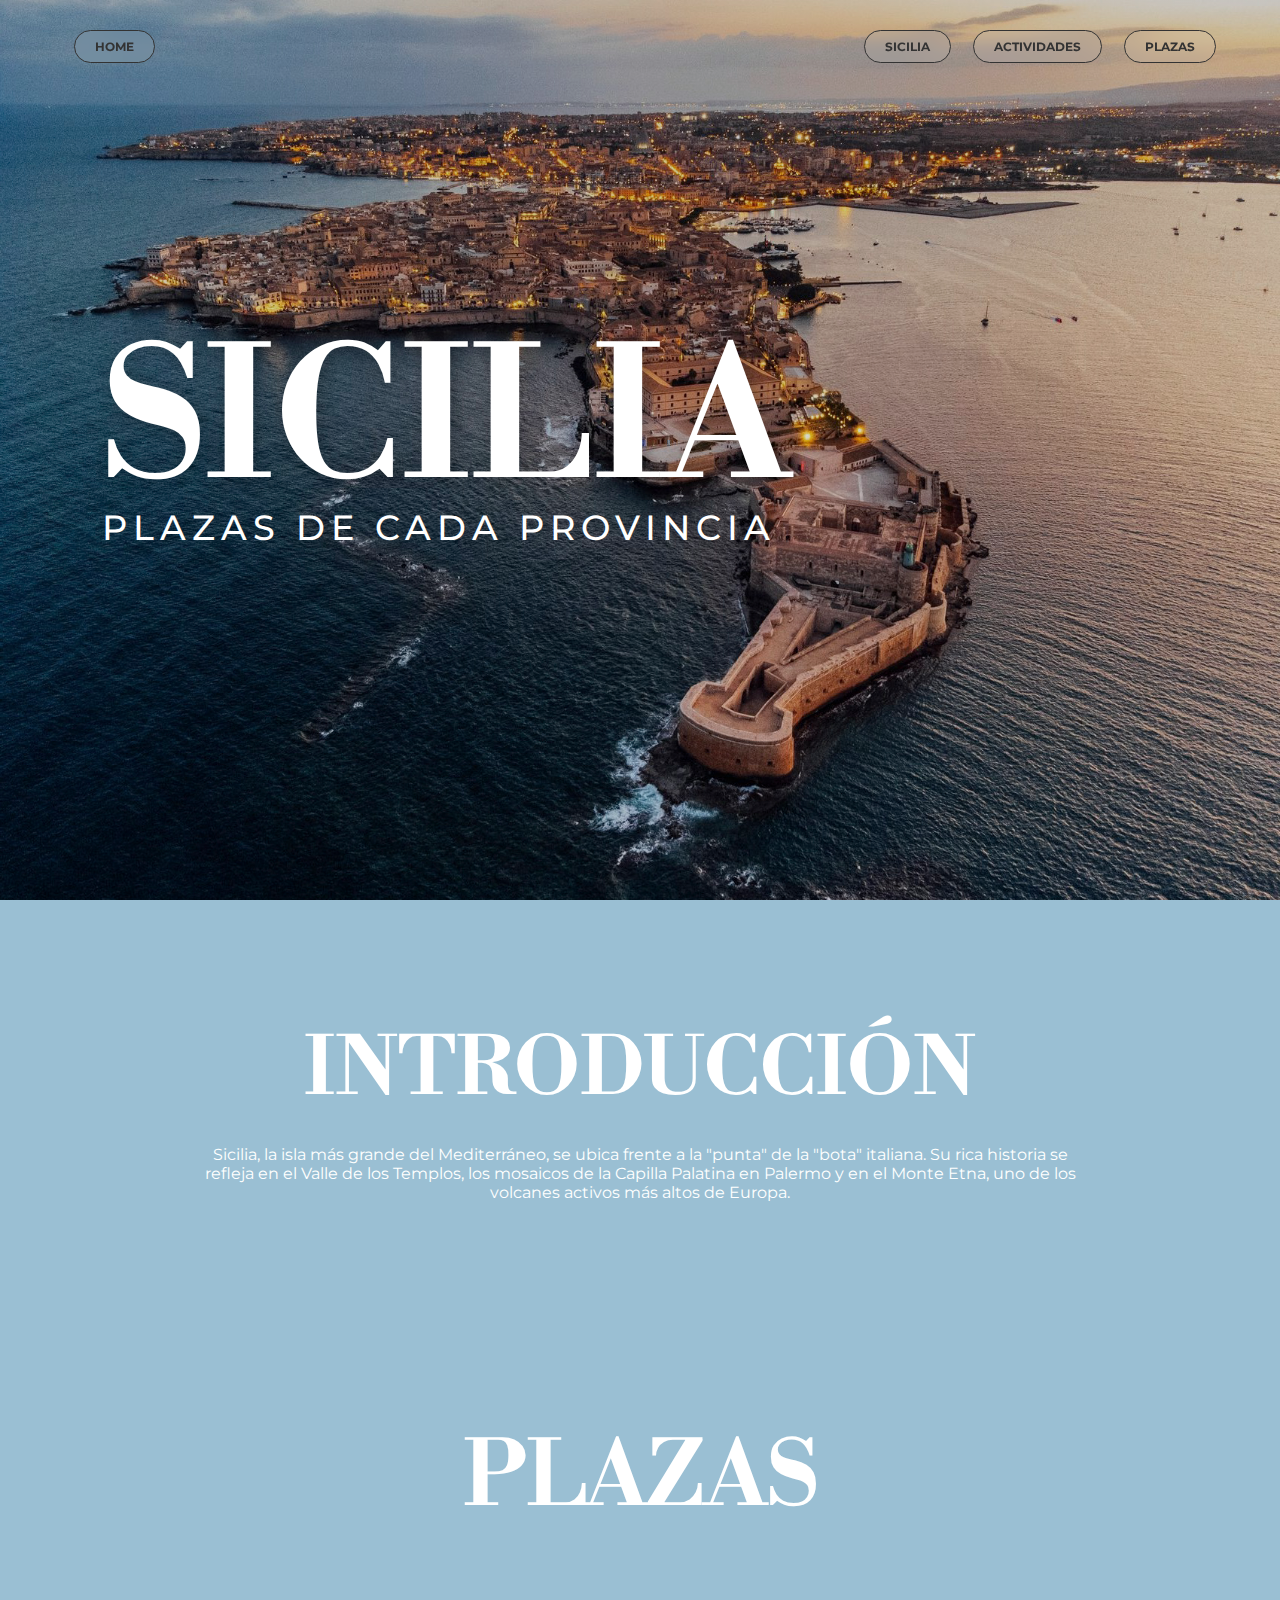
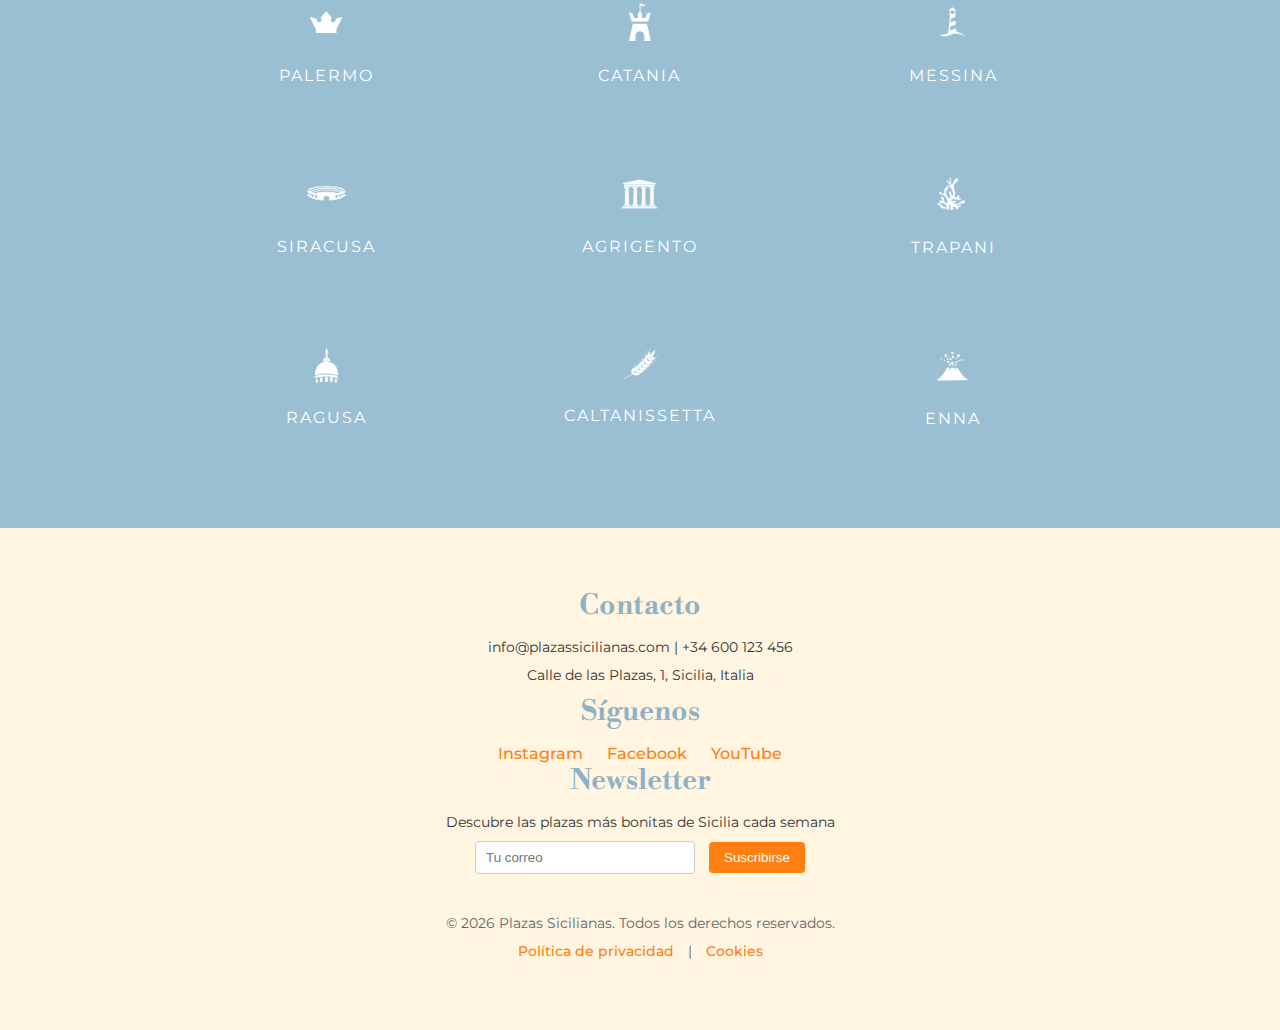
<file: index.html>
<!DOCTYPE html>
<html lang="es">
<head>
    <meta charset="UTF-8">
    <meta name="viewport" content="width=device-width, initial-scale=1.0">
    <title>Sicilia - Plazas</title>
    <link href="https://fonts.googleapis.com/css2?family=Libre+Bodoni:wght@400;700&family=Montserrat:wght@300;400;700&display=swap" rel="stylesheet">
    <link rel="stylesheet" href="style.css">
</head>
<body>

    <header class="hero">
        <nav class="navbar">
            <div class="nav-container">
                <a href="index.html" class="nav-pill">HOME</a>
                
                <div class="nav-right">
                    <a href="#" class="nav-pill">SICILIA</a>
                    <a href="#" class="nav-pill">ACTIVIDADES</a>
                    <a href="#plazas" class="nav-pill">PLAZAS</a>
                </div>
            </div>
        </nav>

        <div class="hero-text">
            <h1>SICILIA</h1>
            <h2>PLAZAS DE CADA PROVINCIA</h2>
        </div>
    </header>

    <section class="contenedor-azul">
        <div class="texto-descripcion">
            <h3>INTRODUCCIÓN</h3>
            <p>
                Sicilia, la isla más grande del Mediterráneo, se ubica frente a la 
                "punta" de la "bota" italiana. Su rica historia se refleja en el 
                Valle de los Templos, los mosaicos de la Capilla Palatina en Palermo 
                y en el Monte Etna, uno de los volcanes activos más altos de Europa.
            </p>
        </div>
    </section>

    <section id="plazas" class="seccion-plazas">
        <h3 class="titulo-plazas">PLAZAS</h3>
        
        <div class="grid-plazas">
            <a href="palermo.html" class="plaza-item">
                <img src="palermocorona.png" alt="Palermo">
                <p>PALERMO</p>
            </a>

            <a href="catania.html" class="plaza-item">
                <img src="cataniatorre.jpg" alt="Catania">
                <p>CATANIA</p>
            </a>

            <a href="messina.html" class="plaza-item">
                <img src="mesinafaro.png" alt="Messina">
                <p>MESSINA</p>
            </a>

            <a href="siracusa.html" class="plaza-item">
                <img src="siracusaanfiteatro.png" alt="Siracusa">
                <p>SIRACUSA</p>
            </a>

            <a href="agrigento.html" class="plaza-item">
                <img src="agrigentotemplo.jpg" alt="Agrigento">
                <p>AGRIGENTO</p>
            </a>

            <a href="trapani.html" class="plaza-item">
                <img src="trapanicoral.png" alt="Trapani">
                <p>TRAPANI</p>
            </a>

            <a href="ragusa.html" class="plaza-item">
                <img src="ragusacupula.png" alt="Ragusa">
                <p>RAGUSA</p>
            </a>

            <a href="caltanissetta.html" class="plaza-item">
                <img src="regusatrigo.png" alt="Caltanissetta">
                <p>CALTANISSETTA</p>
            </a>

            <a href="enna.html" class="plaza-item">
                <img src="etnavolcan.jpg" alt="Enna">
                <p>ENNA</p>
            </a>
        </div>
    </section>

    <footer class="footer">
        <div class="footer-contacto">
            <h3>Contacto</h3>
            <p>info@plazassicilianas.com | +34 600 123 456</p>
            <p>Calle de las Plazas, 1, Sicilia, Italia</p>
        </div>

        <div class="footer-redes">
            <h3>Síguenos</h3>
            <a href="#">Instagram</a>
            <a href="#">Facebook</a>
            <a href="#">YouTube</a>
        </div>

        <div class="footer-newsletter">
            <h3>Newsletter</h3>
            <p>Descubre las plazas más bonitas de Sicilia cada semana</p>
            <form>
                <input type="email" placeholder="Tu correo">
                <button type="submit">Suscribirse</button>
            </form>
        </div>

        <div class="footer-legal">
            <p>© 2026 Plazas Sicilianas. Todos los derechos reservados.</p>
            <p>
                <a href="#">Política de privacidad</a> | 
                <a href="#">Cookies</a>
            </p>
        </div>
    </footer>

</body>
</html>
</file>
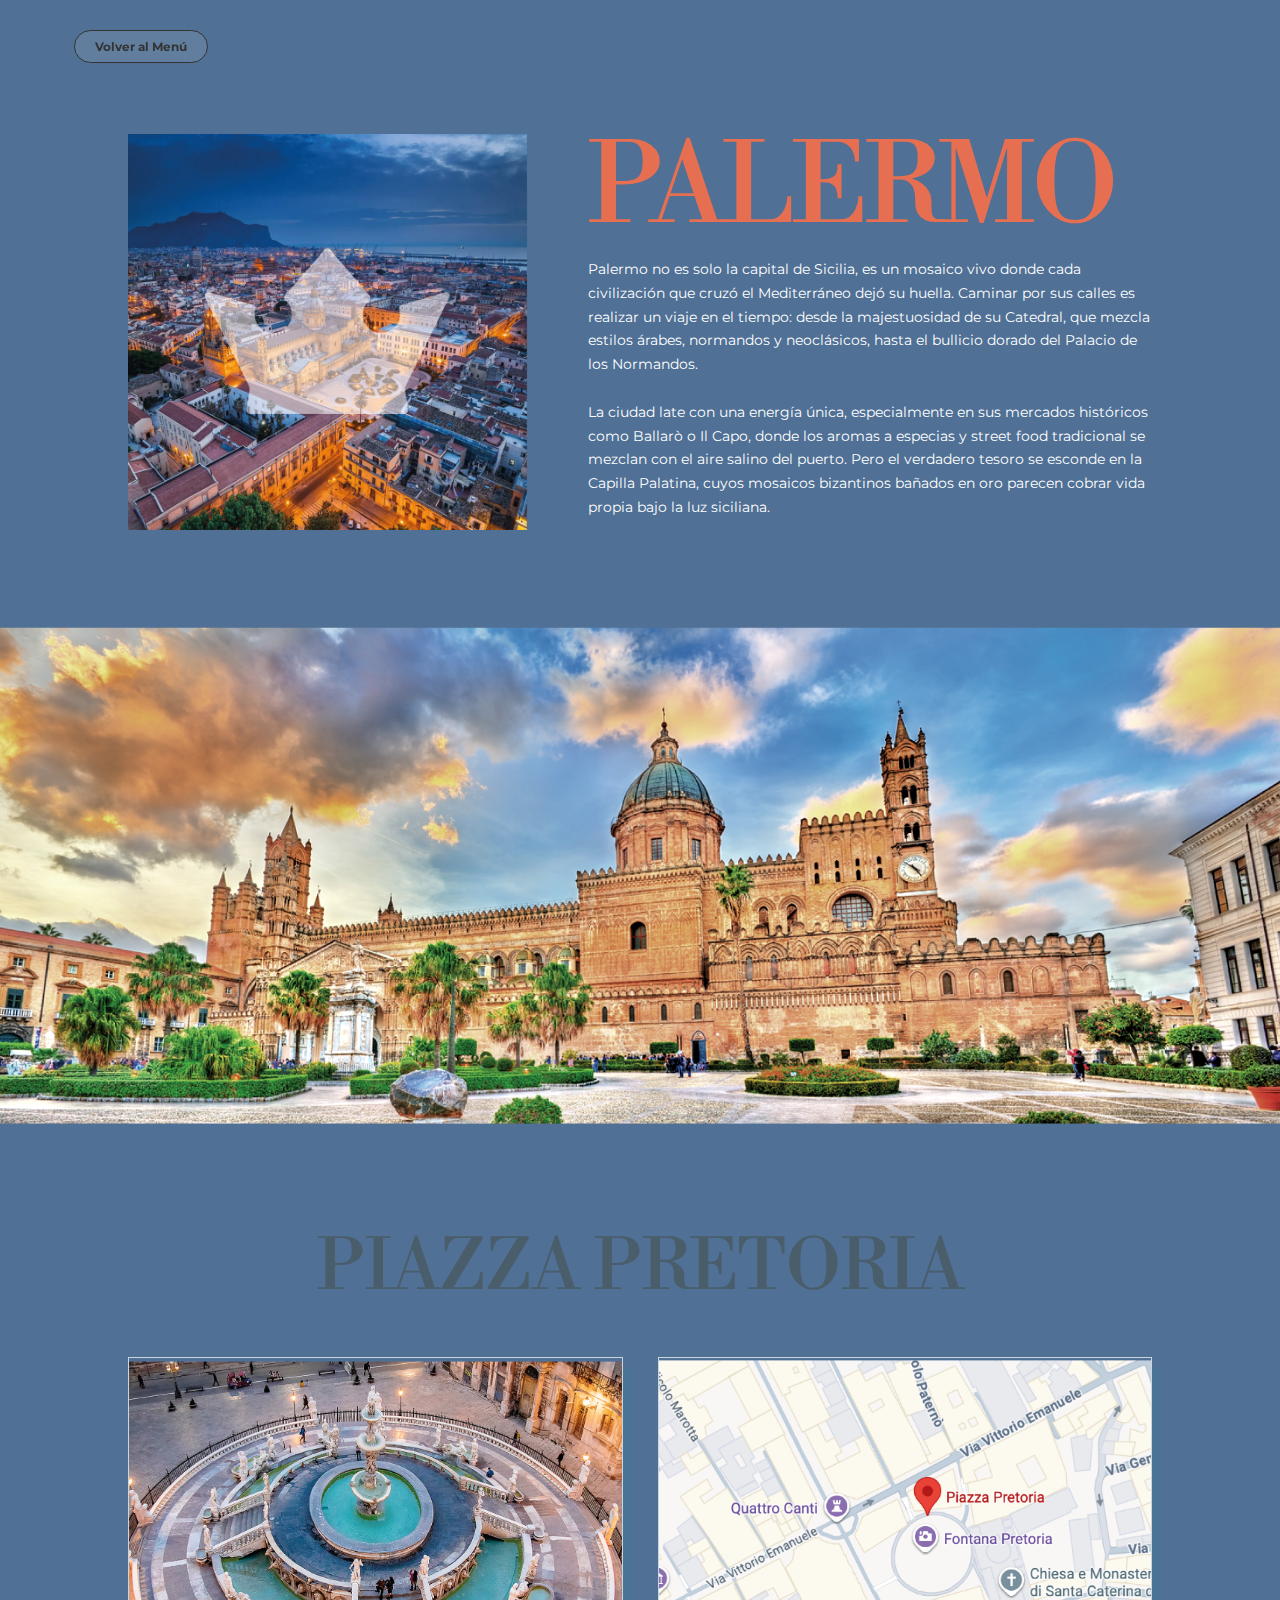
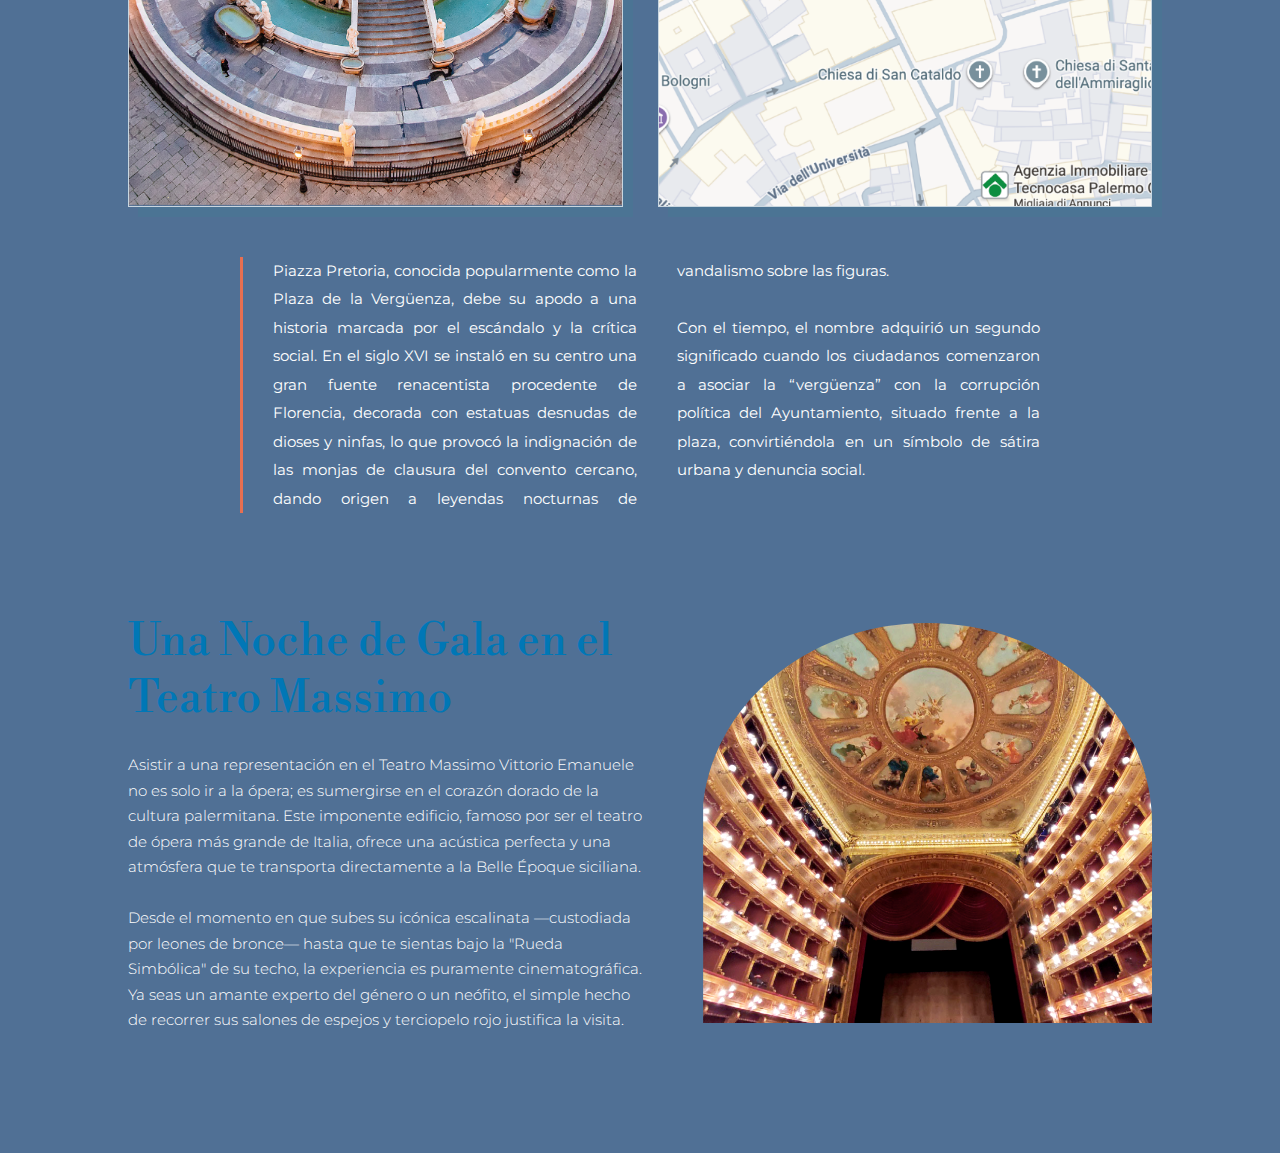
<file: palermo.html>
<!DOCTYPE html>
<html lang="es">

<head>

<meta charset="UTF-8">

<meta name="viewport" content="width=device-width, initial-scale=1.0">

<title>Palermo</title>

<link href="https://fonts.googleapis.com/css2?family=Libre+Bodoni:wght@400;700&family=Montserrat:wght@300;400;700&display=swap" rel="stylesheet">

<link rel="stylesheet" href="style.css">

</head>


<body class="palermo-body">



<!-- NAVBAR -->

<nav class="navbar">

<div class="nav-container">

<a href="index.html#plazas" class="nav-pill">Volver al Menú</a>

</nav>




<!-- INTRO PALERMO -->

<section class="palermo-intro">


<div class="palermo-grid">


<img src="palermo1.png" class="palermo-img" alt="Vista de Palermo">


<div>


<h1 class="palermo-title">

PALERMO

</h1>


<p class="palermo-text">

Palermo no es solo la capital de Sicilia, es un mosaico vivo donde cada civilización que cruzó el Mediterráneo dejó su huella. Caminar por sus calles es realizar un viaje en el tiempo: desde la majestuosidad de su Catedral, que mezcla estilos árabes, normandos y neoclásicos, hasta el bullicio dorado del Palacio de los Normandos.

<br><br>

La ciudad late con una energía única, especialmente en sus mercados históricos como Ballarò o Il Capo, donde los aromas a especias y street food tradicional se mezclan con el aire salino del puerto. Pero el verdadero tesoro se esconde en la Capilla Palatina, cuyos mosaicos bizantinos bañados en oro parecen cobrar vida propia bajo la luz siciliana.

<br><br>




</div>


</div>


</section>




<!-- IMAGEN GRANDE -->

<img src="palermo2.png" class="palermo-banner" alt="Panorámica Palermo">




<!-- PIAZZA PRETORIA -->

<section class="piazza">


<h1 class="piazza-title">

PIAZZA PRETORIA

</h1>



<div class="piazza-grid">


<img src="palermo3.png" class="piazza-img" alt="Piazza Pretoria">


<img src="mapapalermo.png" class="piazza-map" alt="Mapa Piazza Pretoria">


</div>




<p class="piazza-text">

Piazza Pretoria, conocida popularmente como la Plaza de la Vergüenza, debe su apodo a una historia marcada por el escándalo y la crítica social. En el siglo XVI se instaló en su centro una gran fuente renacentista procedente de Florencia, decorada con estatuas desnudas de dioses y ninfas, lo que provocó la indignación de las monjas de clausura del convento cercano, dando origen a leyendas nocturnas de vandalismo sobre las figuras.

<br><br>

Con el tiempo, el nombre adquirió un segundo significado cuando los ciudadanos comenzaron a asociar la “vergüenza” con la corrupción política del Ayuntamiento, situado frente a la plaza, convirtiéndola en un símbolo de sátira urbana y denuncia social.

</p>


</section>





<!-- TEATRO MASSIMO -->

<section class="teatro">



<div class="teatro-grid">



<div>


<h2 class="teatro-title">

Una Noche de Gala en el Teatro Massimo

</h2>


<p class="teatro-text">

Asistir a una representación en el Teatro Massimo Vittorio Emanuele no es solo ir a la ópera; es sumergirse en el corazón dorado de la cultura palermitana. Este imponente edificio, famoso por ser el teatro de ópera más grande de Italia, ofrece una acústica perfecta y una atmósfera que te transporta directamente a la Belle Époque siciliana.

<br><br>

Desde el momento en que subes su icónica escalinata —custodiada por leones de bronce— hasta que te sientas bajo la "Rueda Simbólica" de su techo, la experiencia es puramente cinematográfica. Ya seas un amante experto del género o un neófito, el simple hecho de recorrer sus salones de espejos y terciopelo rojo justifica la visita.

</p>


</div>




<img src="operapalermo.png" class="teatro-img" alt="Teatro Massimo">


</div>


</section>



</body>

</html>
</file>
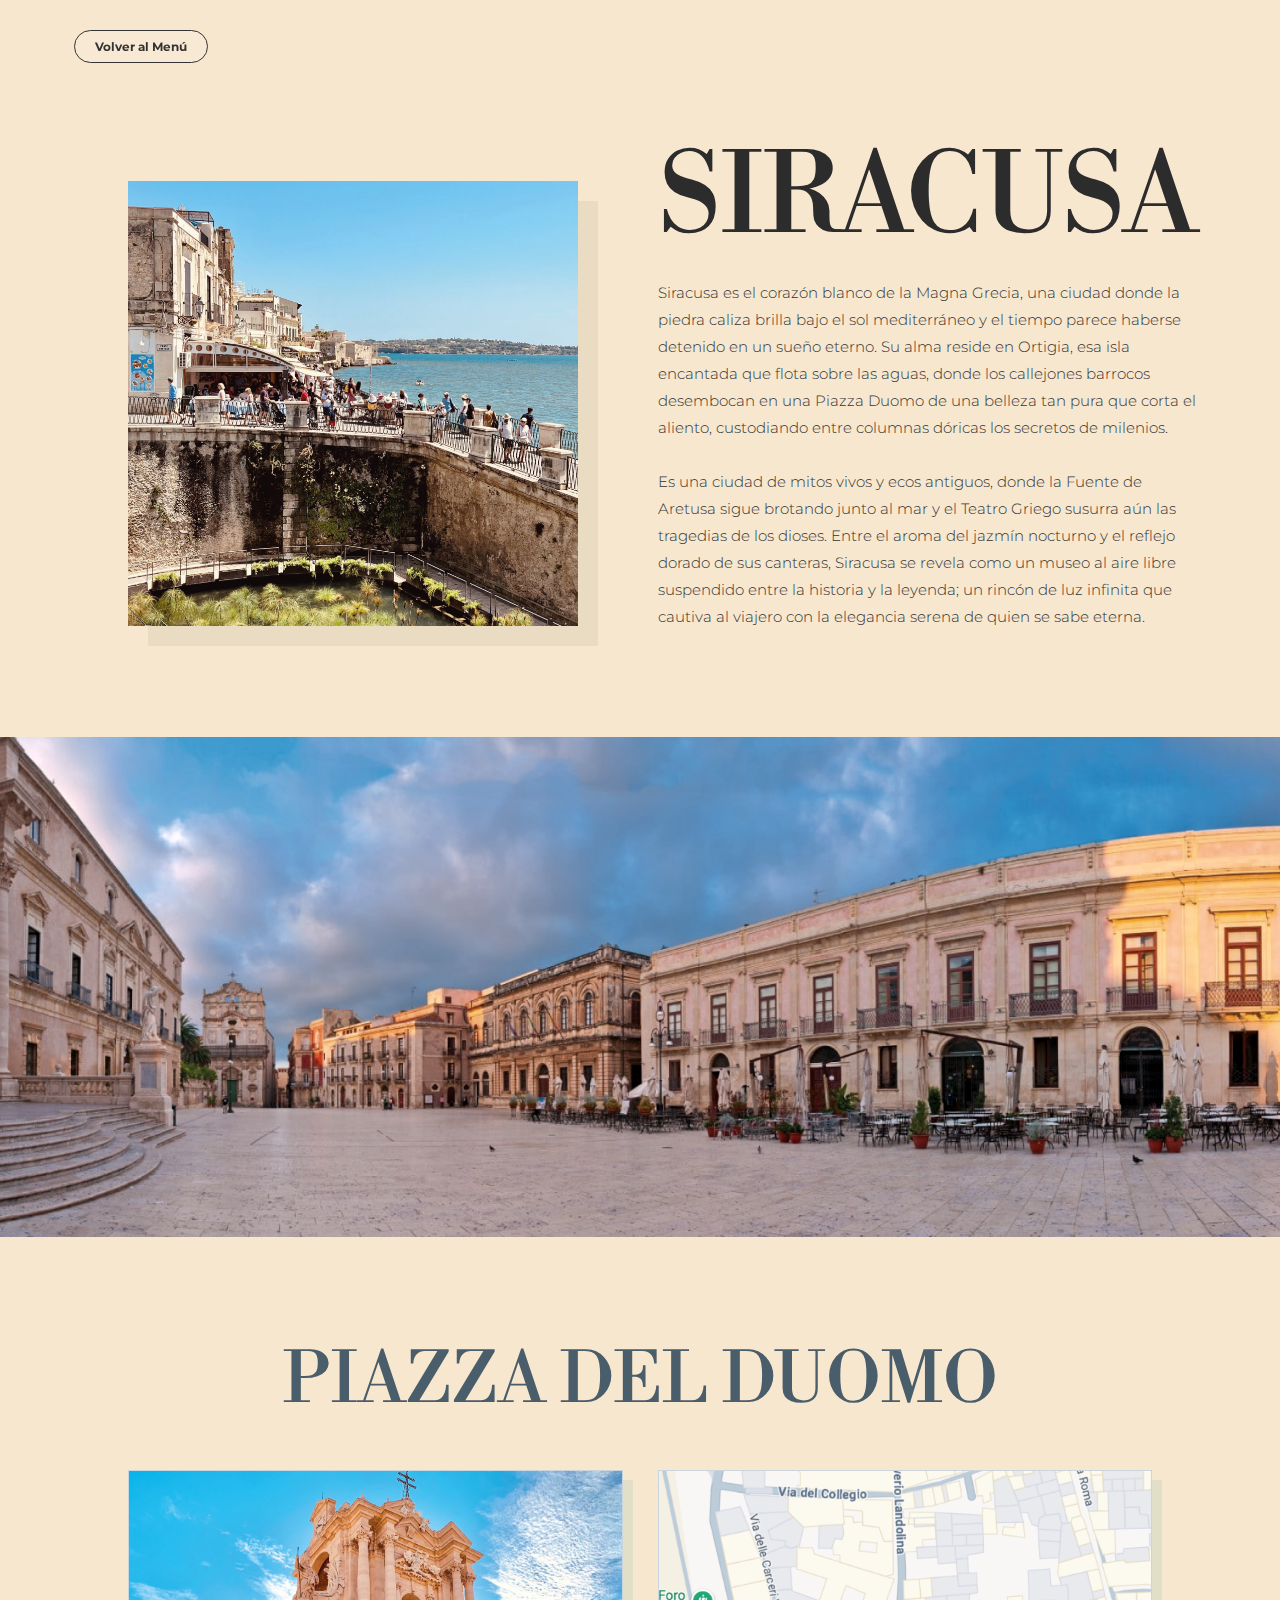
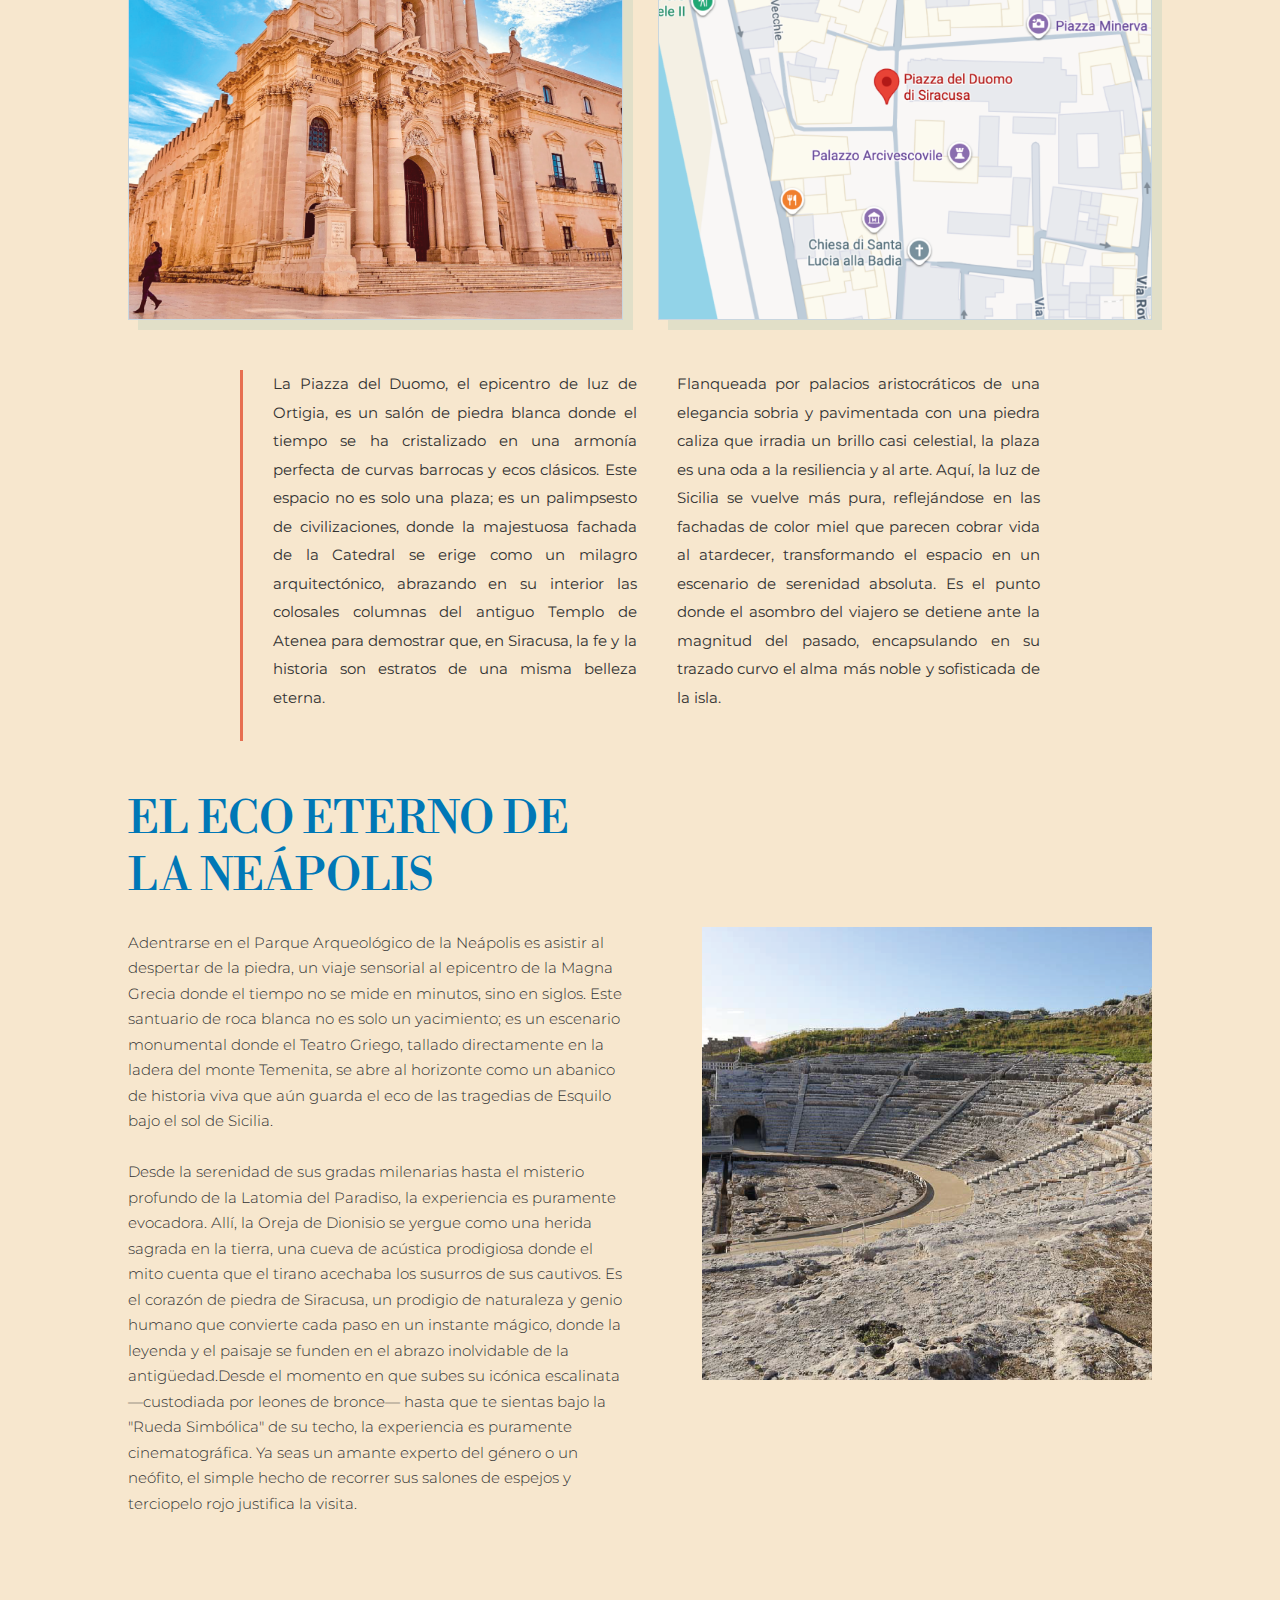
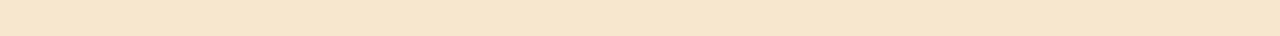
<file: siracusa.html>
<!DOCTYPE html>
<html lang="es">

<head>

<meta charset="UTF-8">

<meta name="viewport" content="width=device-width, initial-scale=1.0">

<title>Palermo</title>

<link href="https://fonts.googleapis.com/css2?family=Libre+Bodoni:wght@400;700&family=Montserrat:wght@300;400;700&display=swap" rel="stylesheet">

<link rel="stylesheet" href="style.css">

</head>


<body class="siracusa-body">



<!-- NAVBAR -->

<nav class="navbar">

<div class="nav-container">

<a href="index.html#plazas" class="nav-pill">Volver al Menú</a>

</nav>




<!-- INTRO SIRACUSA -->

<section class="siracusa-intro">


<div class="siracusa-grid">


<img src="siracusa1.png" class="siracusa-img" alt="Vista de siracusa">


<div>


<h1 class="siracusa-title">

SIRACUSA

</h1>


<p class="siracusa-text">

Siracusa es el corazón blanco de la Magna Grecia, una ciudad donde la piedra caliza brilla bajo el sol mediterráneo y el tiempo parece haberse detenido en un sueño eterno. Su alma reside en Ortigia, esa isla encantada que flota sobre las aguas, donde los callejones barrocos desembocan en una Piazza Duomo de una belleza tan pura que corta el aliento, custodiando entre columnas dóricas los secretos de milenios.

<br><br>

Es una ciudad de mitos vivos y ecos antiguos, donde la Fuente de Aretusa sigue brotando junto al mar y el Teatro Griego susurra aún las tragedias de los dioses. Entre el aroma del jazmín nocturno y el reflejo dorado de sus canteras, Siracusa se revela como un museo al aire libre suspendido entre la historia y la leyenda; un rincón de luz infinita que cautiva al viajero con la elegancia serena de quien se sabe eterna.

<br><br>



</p>


</div>


</div>


</section>




<!-- IMAGEN GRANDE -->

<img src="siracusa2.png" class="palermo-banner" alt="Panorámica Palermo">




<!-- PIAZZA DEL DUOMO -->

<section class="piazza">


<h1 class="piazza-title">

PIAZZA DEL DUOMO

</h1>



<div class="piazza-grid">


<img src="plazasiracusa.png" class="piazza-img" alt="Piazza del duomo">


<img src="mapasiracusa.png" class="piazza-map" alt="Mapa Piazza del duomo">


</div>




<p class="piazza-text">

La Piazza del Duomo, el epicentro de luz de Ortigia, es un salón de piedra blanca donde el tiempo se ha cristalizado en una armonía perfecta de curvas barrocas y ecos clásicos. Este espacio no es solo una plaza; es un palimpsesto de civilizaciones, donde la majestuosa fachada de la Catedral se erige como un milagro arquitectónico, abrazando en su interior las colosales columnas del antiguo Templo de Atenea para demostrar que, en Siracusa, la fe y la historia son estratos de una misma belleza eterna.
<br><br>

Flanqueada por palacios aristocráticos de una elegancia sobria y pavimentada con una piedra caliza que irradia un brillo casi celestial, la plaza es una oda a la resiliencia y al arte. Aquí, la luz de Sicilia se vuelve más pura, reflejándose en las fachadas de color miel que parecen cobrar vida al atardecer, transformando el espacio en un escenario de serenidad absoluta. Es el punto donde el asombro del viajero se detiene ante la magnitud del pasado, encapsulando en su trazado curvo el alma más noble y sofisticada de la isla.

</p>


</section>





<!-- PARQUE ARCOLOGICO -->

<section class="parque arqueologico">



<div class="parque arqueologico-grid">



<div>


<h2 class="teatro-title">

EL ECO ETERNO DE LA NEÁPOLIS

</h2>


<p class="teatro-text">

Adentrarse en el Parque Arqueológico de la Neápolis es asistir al despertar de la piedra, un viaje sensorial al epicentro de la Magna Grecia donde el tiempo no se mide en minutos, sino en siglos. Este santuario de roca blanca no es solo un yacimiento; es un escenario monumental donde el Teatro Griego, tallado directamente en la ladera del monte Temenita, se abre al horizonte como un abanico de historia viva que aún guarda el eco de las tragedias de Esquilo bajo el sol de Sicilia.

<br><br>
Desde la serenidad de sus gradas milenarias hasta el misterio profundo de la Latomia del Paradiso, la experiencia es puramente evocadora. Allí, la Oreja de Dionisio se yergue como una herida sagrada en la tierra, una cueva de acústica prodigiosa donde el mito cuenta que el tirano acechaba los susurros de sus cautivos. Es el corazón de piedra de Siracusa, un prodigio de naturaleza y genio humano que convierte cada paso en un instante mágico, donde la leyenda y el paisaje se funden en el abrazo inolvidable de la antigüedad.Desde el momento en que subes su icónica escalinata —custodiada por leones de bronce— hasta que te sientas bajo la "Rueda Simbólica" de su techo, la experiencia es puramente cinematográfica. Ya seas un amante experto del género o un neófito, el simple hecho de recorrer sus salones de espejos y terciopelo rojo justifica la visita.

</p>


</div>




<img src="ctividadsiracusa.png" class="parque arqueologico-img" alt="parque arqueologico siracusa">


</div>


</section>



</body>

</html>
</file>
<file: style.css>
/* --- RESET GENERAL --- */
* {
margin: 0;
padding: 0;
box-sizing: border-box;
}

body {
font-family: 'Montserrat', sans-serif;
overflow-x: hidden;
}

/* --- SECCIÓN HERO --- */
.hero {
position: relative;
height: 100vh;
background: linear-gradient(rgba(0,0,0,0.2), rgba(0,0,0,0.1)),
url('portada.jpg') no-repeat center center;
background-size: cover;
display: flex;
align-items: center;
padding-left: 8%;
}

/* --- NAVBAR --- */
.navbar {
position: absolute;
top: 30px;
left: 0;
width: 100%;
z-index: 100;
}

.nav-container {
display: flex;
justify-content: space-between;
align-items: center;
width: 92%;
margin: 0 auto;
}

.nav-right {
display: flex;
gap: 12px;
}

.nav-pill {
text-decoration: none;
color: white;
font-weight: 700;
font-size: 13px;
padding: 10px 25px;
border: 1.5px solid rgba(255, 255, 255, 0.5);
border-radius: 50px;
background: rgba(255, 255, 255, 0.1);
backdrop-filter: blur(8px);
transition: all 0.4s cubic-bezier(0.175, 0.885, 0.32, 1.275);
}

.nav-pill:hover {
background-color: white;
color: #8fb1c6;
transform: scale(1.1) translateY(-3px);
box-shadow: 0 10px 20px rgba(0,0,0,0.3);
}

/* --- TEXTO HERO --- */
.hero-text h1 {
font-family: 'Libre Bodoni', serif;
font-size: 180px;
color: white;
line-height: 0.8;
text-shadow: 2px 2px 20px rgba(0,0,0,0.3);
}

.hero-text h2 {
color: white;
font-size: 35px;
letter-spacing: 6px;
font-weight: 500;
margin-top: 10px;
}

/* --- INTRO AZUL --- */
.contenedor-azul {
background-color: #9abfd3;
color: white;
text-align: center;
padding: 120px 15%;
}

.contenedor-azul h3 {
font-family: 'Libre Bodoni', serif;
font-size: 80px;
margin-bottom: 25px;
}

/* --- ACTIVIDADES --- */
.actividades {
padding: 80px 5%;
background-color: #ffffff;
text-align: center;
}

.titulo-actividades {
font-family: 'Libre Bodoni', serif;
font-size: 60px;
color: #8fb1c6;
margin-bottom: 50px;
}

.grid-actividades {
display: grid;
grid-template-columns: repeat(3, 1fr);
gap: 30px;
max-width: 1100px;
margin: 0 auto;
}

.tarjeta-actividad {
display: block;
border-radius: 15px;
overflow: hidden;
position: relative;
box-shadow: 0 10px 20px rgba(0,0,0,0.1);
transition: all 0.4s cubic-bezier(0.175, 0.885, 0.32, 1.275);
}

.imagen-wrapper {
position: relative;
width: 100%;
padding-top: 100%;
}

.imagen-wrapper img {
position: absolute;
width: 100%;
height: 100%;
object-fit: cover;
}

.tarjeta-actividad:hover {
transform: scale(1.05) translateY(-10px);
}

.overlay {
position: absolute;
width: 100%;
height: 100%;
background: rgba(143, 177, 198, 0.7);
display: flex;
justify-content: center;
align-items: center;
opacity: 0;
transition: opacity 0.3s;
}

.tarjeta-actividad:hover .overlay {
opacity: 1;
}

/* --- PLAZAS --- */
.seccion-plazas {
background-color: #9abfd3;
padding: 100px 5%;
text-align: center;
color: white;
}

.titulo-plazas {
font-family: 'Libre Bodoni', serif;
font-size: 90px;
margin-bottom: 60px;
}

.grid-plazas {
display: grid;
grid-template-columns: repeat(3, 1fr);
gap: 80px 40px;
max-width: 900px;
margin: auto;
}

/* ============================= */
/* 🔵 FIX CENTRADO ICONOS PLAZAS */
/* ============================= */

.plaza-item {
text-decoration: none;
color: white;
transition: transform 0.4s;
display: flex;
flex-direction: column;
align-items: center;
}

.plaza-item img {
width: 70px;
margin-bottom: 15px;
}

.plaza-item p {
margin: 0;
font-size: 16px;
letter-spacing: 2px;
}

.plaza-item:hover {
transform: scale(1.2);
}

/* ===================== */
/* PAGINA PALERMO */
/* ===================== */

body.palermo-body {
background-color: #507095;
color: white;
}

.palermo-body .navbar {
position: absolute;
top: 30px;
width: 100%;
}

.palermo-intro {
width: 80%;
margin: auto;
padding-top: 120px;
padding-bottom: 80px;
}

.palermo-grid {
display: grid;
grid-template-columns: 400px 1fr;
gap: 60px;
align-items: center;
}

.palermo-img {
width: 100%;
}

.palermo-title {
font-family: 'Libre Bodoni', serif;
font-size: 150px;
font-weight: 400;
}

.palermo-text {
font-size: 14px;
line-height: 1.7;
max-width: 600px;
}

.palermo-banner {
width: 100%;
display: block;
}

.piazza {
width: 80%;
margin: auto;
padding-top: 80px;
text-align: center;
}

.piazza-title {
font-family: 'Libre Bodoni', serif;
font-size: 100px;
font-weight: 400;
margin-bottom: 40px;
}

.piazza-grid {
display: grid;
grid-template-columns: 1fr 1fr;
gap: 40px;
}

.piazza-img,
.piazza-map {
width: 100%;
}

.piazza-text {
max-width: 600px;
margin: auto;
margin-top: 40px;
font-size: 14px;
line-height: 1.7;
}

.teatro {
width: 80%;
margin: auto;
padding-top: 80px;
padding-bottom: 120px;
}

.teatro-grid {
display: grid;
grid-template-columns: 1fr 400px;
gap: 60px;
align-items: center;
}

.teatro-img {
width: 100%;
}

.teatro-title {
font-family: 'Libre Bodoni', serif;
font-size: 50px;
font-weight: 400;
margin-bottom: 20px;
}

.teatro-text {
font-size: 14px;
line-height: 1.7;
}




/* ===================== */
/* PAGINA CATANIA        */
/* ===================== */

body.catania-body {
    background-color: #2c2c2c; /* Color lava/piedra volcánica */
    color: white;
    margin: 0;
    font-family: 'Montserrat', sans-serif;
}

/* NAVBAR */

.catania-body .navbar {
    position: absolute;
    top: 30px;
    width: 100%;
}

/* INTRO */

.catania-intro {
    width: 80%;
    margin: auto;
    padding-top: 100px;
    padding-bottom: 80px;
}

.catania-grid {
    display: grid;
    grid-template-columns: 400px 1fr;
    gap: 60px;
    align-items: center;
}

.catania-img {
    width: 100%;
}

.catania-title {
    font-family: 'Libre Bodoni', serif;
    font-size: 130px;
    font-weight: 400;
    margin: 0;
}

.catania-text {
    font-size: 14px;
    line-height: 1.7;
    max-width: 600px;
}

/* IMAGEN GRANDE */

.catania-banner {
    width: 100%;
    display: block;
}

/* PIAZZA */

.piazza {
    width: 80%;
    margin: auto;
    padding-top: 80px;
    text-align: center;
}

.piazza-title {
    font-family: 'Libre Bodoni', serif;
    font-size: 100px;
    font-weight: 400;
    margin-bottom: 40px;
}

.piazza-grid {
    display: grid;
    grid-template-columns: 1fr 1fr;
    gap: 40px;
}

.piazza-img,
.piazza-map {
    width: 100%;
}

.piazza-text {
    max-width: 600px;
    margin: auto;
    margin-top: 40px;
    font-size: 14px;
    line-height: 1.7;
    text-align: left; /* Alineado a la izquierda para mejor lectura del texto largo */
}

/* MERCADO (Reemplaza a la sección Teatro) */

.mercado {
    width: 80%;
    margin: auto;
    padding-top: 80px;
    padding-bottom: 120px;
}

.mercado-grid {
    display: grid;
    grid-template-columns: 1fr 400px;
    gap: 60px;
    align-items: center;
}

.mercado-title {
    font-family: 'Libre Bodoni', serif;
    font-size: 40px;
    font-weight: 400;
    margin-bottom: 20px;
}

.mercado-text {
    font-size: 14px;
    line-height: 1.7;
}

/* Ajuste para la imagen del mercado que usa clase teatro-img en tu HTML */
.teatro-img {
    width: 100%;
}



/* ===================== */
/* PAGINA MESINA         */
/* ===================== */

body.mesina-body {
    background-color: #1a3c5a; /* Azul marino profundo del Estrecho */
    color: white;
    margin: 0;
    font-family: 'Montserrat', sans-serif;
}

/* NAVBAR */

.mesina-body .navbar {
    position: absolute;
    top: 30px;
    width: 100%;
}

/* INTRO */

.mesina-intro {
    width: 80%;
    margin: auto;
    padding-top: 100px;
    padding-bottom: 80px;
}

.mesina-grid {
    display: grid;
    grid-template-columns: 400px 1fr;
    gap: 60px;
    align-items: center;
}

.mesina-img {
    width: 100%;
}

.mesina-title {
    font-family: 'Libre Bodoni', serif;
    font-size: 130px;
    font-weight: 400;
    margin: 0;
}

.mesina-text {
    font-size: 14px;
    line-height: 1.7;
    max-width: 600px;
}

/* IMAGEN GRANDE */

.catania-banner {
    width: 100%;
    display: block;
}

/* PIAZZA */

.piazza {
    width: 80%;
    margin: auto;
    padding-top: 80px;
    text-align: center;
}

.piazza-title {
    font-family: 'Libre Bodoni', serif;
    font-size: 100px;
    font-weight: 400;
    margin-bottom: 40px;
}

.piazza-grid {
    display: grid;
    grid-template-columns: 1fr 1fr;
    gap: 40px;
}

.piazza-img,
.piazza-map {
    width: 100%;
}

.piazza-text {
    max-width: 600px;
    margin: auto;
    margin-top: 40px;
    font-size: 14px;
    line-height: 1.7;
    text-align: left;
}

/* ESPECTÁCULO (Sección final) */

.espectáculo {
    width: 80%;
    margin: auto;
    padding-top: 80px;
    padding-bottom: 120px;
}

.espectáculo-grid {
    display: grid;
    grid-template-columns: 1fr 400px;
    gap: 60px;
    align-items: center;
}

.espectáculo-title {
    font-family: 'Libre Bodoni', serif;
    font-size: 40px;
    font-weight: 400;
    margin-bottom: 20px;
}

/* Reutilización de clases del HTML para mantener compatibilidad */
.mercado-text {
    font-size: 14px;
    line-height: 1.7;
}

.teatro-img {
    width: 100%;
}





/* ===================== */
/* PAGINA SIRACUSA       */
/* ===================== */

body.siracusa-body {
    background-color: #f7e7ce; /* Un tono crema/piedra caliza típico de Ortigia */
    color: #333; /* Texto oscuro para mejor legibilidad sobre fondo claro */
    margin: 0;
    font-family: 'Montserrat', sans-serif;
}

/* NAVBAR */

.navbar {
    position: absolute;
    top: 30px;
    width: 100%;
    z-index: 10;
}

.nav-container {
    width: 90%;
    margin: auto;
    display: flex;
    justify-content: space-between;
    align-items: center;
}

.nav-pill {
    text-decoration: none;
    color: #333;
    padding: 8px 20px;
    border: 1px solid #333;
    border-radius: 20px;
    font-size: 12px;
    margin-left: 10px;
    transition: 0.3s;
}

.nav-pill:hover {
    background-color: #333;
    color: white;
}

/* INTRO SIRACUSA */

.siracusa-intro {
    width: 80%;
    margin: auto;
    padding-top: 150px;
    padding-bottom: 80px;
}

.siracusa-grid {
    display: grid;
    grid-template-columns: 450px 1fr;
    gap: 80px;
    align-items: center;
}

.siracusa-img {
    width: 100%;
    height: auto;
    box-shadow: 20px 20px 0px rgba(0,0,0,0.05); /* Efecto decorativo */
}

.siracusa-title {
    font-family: 'Libre Bodoni', serif;
    font-size: 110px;
    font-weight: 400;
    margin: 0;
    line-height: 0.9;
    color: #2c2c2c;
}

.siracusa-text {
    font-size: 15px;
    line-height: 1.8;
    max-width: 650px;
    margin-top: 30px;
    font-weight: 300;
}

/* IMAGEN GRANDE (BANNER) */

.palermo-banner {
    width: 100%;
    height: 600px;
    object-fit: cover;
    display: block;
}

/* PIAZZA DEL DUOMO */

.piazza {
    width: 80%;
    margin: auto;
    padding-top: 100px;
    text-align: center;
}

.piazza-title {
    font-family: 'Libre Bodoni', serif;
    font-size: 80px;
    font-weight: 400;
    margin-bottom: 50px;
}

.piazza-grid {
    display: grid;
    grid-template-columns: 1.2fr 0.8fr;
    gap: 30px;
}

.piazza-img,
.piazza-map {
    width: 100%;
    height: 450px;
    object-fit: cover;
}

.piazza-text {
    max-width: 800px;
    margin: 60px auto;
    font-size: 15px;
    line-height: 1.9;
    text-align: left;
    column-count: 2; /* Divide el texto en dos columnas para estilo editorial */
    column-gap: 40px;
}

/* PARQUE ARQUEOLOGICO */

.parque.arqueologico {
    width: 80%;
    margin: auto;
    padding-top: 50px;
    padding-bottom: 120px;
}

.parque.arqueologico-grid {
    display: grid;
    grid-template-columns: 1fr 450px;
    gap: 80px;
    align-items: center;
}

.teatro-title {
    font-family: 'Libre Bodoni', serif;
    font-size: 45px;
    font-weight: 400;
    margin-bottom: 30px;
}

.teatro-text {
    font-size: 15px;
    line-height: 1.8;
    font-weight: 300;
}

.parque.arqueologico-img {
    width: 100%;
    height: auto;
}

/* RESPONSIVE */

@media (max-width: 1024px) {
    .siracusa-grid, .parque.arqueologico-grid, .piazza-grid {
        grid-template-columns: 1fr;
    }
    .siracusa-title { font-size: 70px; }
    .piazza-text { column-count: 1; }
}





/* ===================== */
/* PÁGINA AGRIGENTO      */
/* ===================== */

body.agrigento-body {
    background-color: #f4e9d5; /* Arena clara, color de la piedra de los templos */
    color: #2c2c2c;
    margin: 0;
    font-family: 'Montserrat', sans-serif;
}

/* NAVBAR */

.agrigento-body .navbar {
    position: absolute;
    top: 30px;
    width: 100%;
}

/* INTRO */

.agrigento-intro {
    width: 80%;
    margin: auto;
    padding-top: 100px;
    padding-bottom: 80px;
}

.agrigento-grid {
    display: grid;
    grid-template-columns: 400px 1fr;
    gap: 60px;
    align-items: center;
}

/* Adaptado a la clase palermo-img que usaste en el HTML */
.agrigento-body .palermo-img {
    width: 100%;
    filter: sepia(0.2); /* Toque cálido histórico */
}

.agrigento-title {
    font-family: 'Libre Bodoni', serif;
    font-size: 110px; /* Un poco más pequeño para encajar el nombre largo */
    font-weight: 400;
    margin: 0;
    color: #8b5a2b; /* Ocre/Bronce */
    text-transform: uppercase;
}

.agrigento-text {
    font-size: 14px;
    line-height: 1.7;
    max-width: 600px;
}

/* IMAGEN GRANDE (BANNER) */

.palermo-banner {
    width: 100%;
    height: 600px;
    object-fit: cover;
    display: block;
}

/* PIAZZA PURGATORIO */

.piazza {
    width: 80%;
    margin: auto;
    padding-top: 80px;
    text-align: center;
}

.piazza-title {
    font-family: 'Libre Bodoni', serif;
    font-size: 80px;
    font-weight: 400;
    margin-bottom: 40px;
    color: #8b5a2b;
}

.piazza-grid {
    display: grid;
    grid-template-columns: 1fr 1fr;
    gap: 40px;
}

.piazza-img,
.piazza-map {
    width: 100%;
    box-shadow: 0 10px 30px rgba(0,0,0,0.1);
}

.piazza-text {
    max-width: 700px;
    margin: auto;
    margin-top: 40px;
    font-size: 14px;
    line-height: 1.8;
    text-align: left;
}

/* ATARDECER (Sección final "Teatro") */

.teatro {
    width: 80%;
    margin: auto;
    padding-top: 80px;
    padding-bottom: 120px;
}

.teatro-grid {
    display: grid;
    grid-template-columns: 1fr 450px;
    gap: 60px;
    align-items: center;
}

.teatro-title {
    font-family: 'Libre Bodoni', serif;
    font-size: 45px;
    font-weight: 400;
    margin-bottom: 25px;
    color: #a67c00; /* Dorado atardecer */
}

.teatro-text {
    font-size: 15px;
    line-height: 1.7;
}

.teatro-img {
    width: 100%;
    border-radius: 2px;
}





/* ===================== */
/* PÁGINA CALTANISSETTA  */
/* ===================== */

body.catania-body {
    background-color: #f7f3ed; /* Crema suave, tono de ciudad de interior */
    color: #333;
    margin: 0;
    font-family: 'Montserrat', sans-serif;
}

/* NAVBAR */

.catania-body .navbar {
    position: absolute;
    top: 30px;
    width: 100%;
}

/* INTRO CALTANISSETTA */

.caltanissetta-intro {
    width: 80%;
    margin: auto;
    padding-top: 100px;
    padding-bottom: 80px;
}

.catania-grid {
    display: grid;
    grid-template-columns: 400px 1fr;
    gap: 60px;
    align-items: center;
}

.caltanissetta-img {
    width: 100%;
    box-shadow: 20px 20px 0px #d4a373; /* Detalle en color tierra */
}

.caltanissetta-title {
    font-family: 'Libre Bodoni', serif;
    font-size: 85px; /* Ajustado para que el nombre largo no se corte */
    font-weight: 400;
    margin: 0;
    color: #8b4513; /* Marrón siena/tierra */
    text-transform: uppercase;
}

.caltanissetta-text {
    font-size: 14px;
    line-height: 1.7;
    max-width: 600px;
}

/* IMAGEN GRANDE (BANNER) */

.catania-banner {
    width: 100%;
    height: 600px;
    object-fit: cover;
    display: block;
    filter: sepia(0.1);
}

/* PIAZZA GARIBALDI */

.piazza {
    width: 80%;
    margin: auto;
    padding-top: 80px;
    text-align: center;
}

.piazza-title {
    font-family: 'Libre Bodoni', serif;
    font-size: 80px;
    font-weight: 400;
    margin-bottom: 40px;
    color: #8b4513;
}

.piazza-grid {
    display: grid;
    grid-template-columns: 1fr 1fr;
    gap: 40px;
}

.piazza-img,
.piazza-map {
    width: 100%;
    border: 1px solid #ddd;
}

.piazza-text {
    max-width: 700px;
    margin: auto;
    margin-top: 40px;
    font-size: 14px;
    line-height: 1.8;
    text-align: left;
}

/* MERCADO / TEATRO MARGHERITA */

.mercado {
    width: 80%;
    margin: auto;
    padding-top: 80px;
    padding-bottom: 120px;
}

.mercado-grid {
    display: grid;
    grid-template-columns: 1fr 450px;
    gap: 60px;
    align-items: center;
}

.mercado-title {
    font-family: 'Libre Bodoni', serif;
    font-size: 40px;
    font-weight: 400;
    margin-bottom: 20px;
    color: #a67c00; /* Dorado aristocrático */
}

.mercado-text {
    font-size: 15px;
    line-height: 1.7;
}

.teatro-img {
    width: 100%;
    filter: contrast(1.1);
}





/* ===================== */
/* PÁGINA TRAPANI        */
/* ===================== */

body.trapani-body {
    background-color: #f8f9fa; /* Blanco salino muy suave */
    color: #333;
    margin: 0;
    font-family: 'Montserrat', sans-serif;
}

/* NAVBAR */

.trapani-body .navbar {
    position: absolute;
    top: 30px;
    width: 100%;
    z-index: 10;
}

/* INTRO TRAPANI */

.trapani-intro {
    width: 80%;
    margin: auto;
    padding-top: 100px;
    padding-bottom: 80px;
}

/* Mantengo palermo-grid porque así está en tu HTML */
.palermo-grid {
    display: grid;
    grid-template-columns: 400px 1fr;
    gap: 60px;
    align-items: center;
}

.trapani-img {
    width: 100%;
    border-bottom: 8px solid #0077b6; /* Azul marino profundo */
}

.palermo-title {
    font-family: 'Libre Bodoni', serif;
    font-size: 110px;
    font-weight: 400;
    margin: 0;
    color: #e76f51; /* Tono coral/terracota suave */
    letter-spacing: -3px;
}

.trapani-text {
    font-size: 14px;
    line-height: 1.8;
    max-width: 600px;
    color: #4a4a4a;
}

/* IMAGEN GRANDE (BANNER) */

.palermo-banner {
    width: 100%;
    height: 500px;
    object-fit: cover;
    display: block;
    filter: saturate(0.8) contrast(1.1);
}

/* PIAZZA MERCATO DEL PESCE */

.piazza {
    width: 80%;
    margin: auto;
    padding-top: 100px;
    text-align: center;
}

.piazza-title {
    font-family: 'Libre Bodoni', serif;
    font-size: 70px; /* Ajustado para el nombre largo de la plaza */
    font-weight: 400;
    margin-bottom: 40px;
    color: #2a9d8f; /* Verde azulado del mar poco profundo */
    text-transform: uppercase;
}

.piazza-grid {
    display: grid;
    grid-template-columns: 1fr 1fr;
    gap: 40px;
}

.piazza-img,
.piazza-map {
    width: 100%;
    border: 1px solid #ddd;
    box-shadow: 10px 10px 0px rgba(42, 157, 143, 0.1);
}

.piazza-text {
    max-width: 750px;
    margin: auto;
    margin-top: 50px;
    font-size: 15px;
    line-height: 1.8;
    text-align: left;
    border-left: 3px solid #e76f51;
    padding-left: 30px;
}

/* SECCIÓN PUERTO (TEATRO) */

.teatro {
    width: 80%;
    margin: auto;
    padding-top: 100px;
    padding-bottom: 120px;
}

.teatro-grid {
    display: grid;
    grid-template-columns: 1fr 450px;
    gap: 60px;
    align-items: center;
}

.teatro-title {
    font-family: 'Libre Bodoni', serif;
    font-size: 45px;
    font-weight: 400;
    margin-bottom: 25px;
    color: #0077b6; /* Azul náutico */
}

.teatro-text {
    font-size: 15px;
    line-height: 1.7;
}

.teatro-img {
    width: 100%;
    border-radius: 50% 50% 0 0; /* Forma de arco que evoca la arquitectura del puerto */
    object-fit: cover;
    height: 400px;
}





/* ===================== */
/* PÁGINA RAGUSA         */
/* ===================== */

body.ragusa-body {
    background-color: #fcfaf7; /* Blanco roto, color de la piedra caliza bajo el sol */
    color: #333;
    margin: 0;
    font-family: 'Montserrat', sans-serif;
}

/* NAVBAR */

.ragusa-body .navbar {
    position: absolute;
    top: 30px;
    width: 100%;
}

/* INTRO RAGUSA */

.ragusa-intro {
    width: 80%;
    margin: auto;
    padding-top: 100px;
    padding-bottom: 80px;
}

.ragusa-grid {
    display: grid;
    grid-template-columns: 450px 1fr;
    gap: 60px;
    align-items: center;
}

.ragusa-img {
    width: 100%;
    border-radius: 2px;
    box-shadow: 20px 20px 0px #d4d4d4; /* Sombra sólida estilo arquitectónico */
}

.ragusa-title {
    font-family: 'Libre Bodoni', serif;
    font-size: 130px;
    font-weight: 400;
    margin: 0;
    color: #2c3e50; /* Azul pizarra profundo, elegante */
    letter-spacing: -3px;
}

.ragusa-text {
    font-size: 14px;
    line-height: 1.8;
    max-width: 600px;
    color: #555;
}

/* IMAGEN GRANDE (BANNER) */

.ragusa-banner {
    width: 100%;
    height: 650px;
    object-fit: cover;
    
}





/* ===================== */
/* PÁGINA ENNA           */
/* ===================== */

body.enna-body {
    background-color: #e3e9ed; /* Azul grisáceo muy claro, evocando la niebla y el cielo de Enna */
    color: #2f353b;
    margin: 0;
    font-family: 'Montserrat', sans-serif;
}

/* NAVBAR */

.enna-body .navbar {
    position: absolute;
    top: 30px;
    width: 100%;
}

/* INTRO ENNA */

.enna-intro {
    width: 80%;
    margin: auto;
    padding-top: 100px;
    padding-bottom: 80px;
}

.enna-grid {
    display: grid;
    grid-template-columns: 450px 1fr;
    gap: 60px;
    align-items: center;
}

.enna-img {
    width: 100%;
    border-radius: 5px;
    box-shadow: 0 15px 35px rgba(0,0,0,0.1);
}

/* Usando la clase ragusa-title que tienes en el HTML */
.ragusa-title {
    font-family: 'Libre Bodoni', serif;
    font-size: 130px;
    font-weight: 400;
    margin: 0;
    color: #4a5d6a; /* Gris azulado profundo */
    letter-spacing: 5px;
}

/* Usando la clase ragusa-text que tienes en el HTML */
.ragusa-text {
    font-size: 14px;
    line-height: 1.8;
    max-width: 600px;
    color: #545b62;
}

/* IMAGEN GRANDE (BANNER) */

.ragusa-banner {
    width: 100%;
    height: 650px;
    object-fit: cover;
    display: block;
    filter: contrast(1.05);
}

/* PIAZZA VITTORIO EMANUELE */

.piazza {
    width: 80%;
    margin: auto;
    padding-top: 100px;
    text-align: center;
}

.piazza-title {
    font-family: 'Libre Bodoni', serif;
    font-size: 70px; /* Ajustado para que quepa el nombre largo */
    font-weight: 400;
    margin-bottom: 45px;
    color: #4a5d6a;
    text-transform: uppercase;
}

.piazza-grid {
    display: grid;
    grid-template-columns: 1fr 1fr;
    gap: 35px;
}

.piazza-img,
.piazza-map {
    width: 100%;
    height: 450px;
    object-fit: cover;
    border: 1px solid #c9d6df;
}

.piazza-text {
    max-width: 800px;
    margin: 50px auto 0;
    font-size: 15px;
    line-height: 1.9;
    text-align: justify
}






/* ===================== */
/* FOOTER SICILIANAS */
/* ===================== */

.footer {
background-color: #FFF5E1;
color: #333;
padding: 60px 20px;
text-align: center;
font-family: 'Montserrat', sans-serif;
}

.footer h3 {
margin-bottom: 15px;
font-family: 'Libre Bodoni', serif;
font-size: 28px;
color: #8fb1c6;
}

.footer p {
margin-bottom: 10px;
font-size: 14px;
}

.footer a {
margin: 0 10px;
color: #FF7F11;
text-decoration: none;
font-weight: 500;
}

.footer a:hover {
text-decoration: underline;
}

.footer input[type="email"] {
padding: 8px 10px;
width: 220px;
border: 1px solid #ccc;
border-radius: 4px;
margin-right: 10px;
}

.footer button {
padding: 8px 15px;
background-color: #FF7F11;
color: white;
border: none;
border-radius: 4px;
cursor: pointer;
font-weight: 500;
transition: background 0.3s;
}

.footer button:hover {
background-color: #e66b0f;
}

.footer-extras p {
font-size: 13px;
margin: 5px 0;
}

.footer-legal {
margin-top: 40px;
font-size: 12px;
color: #666;
}
</file>
